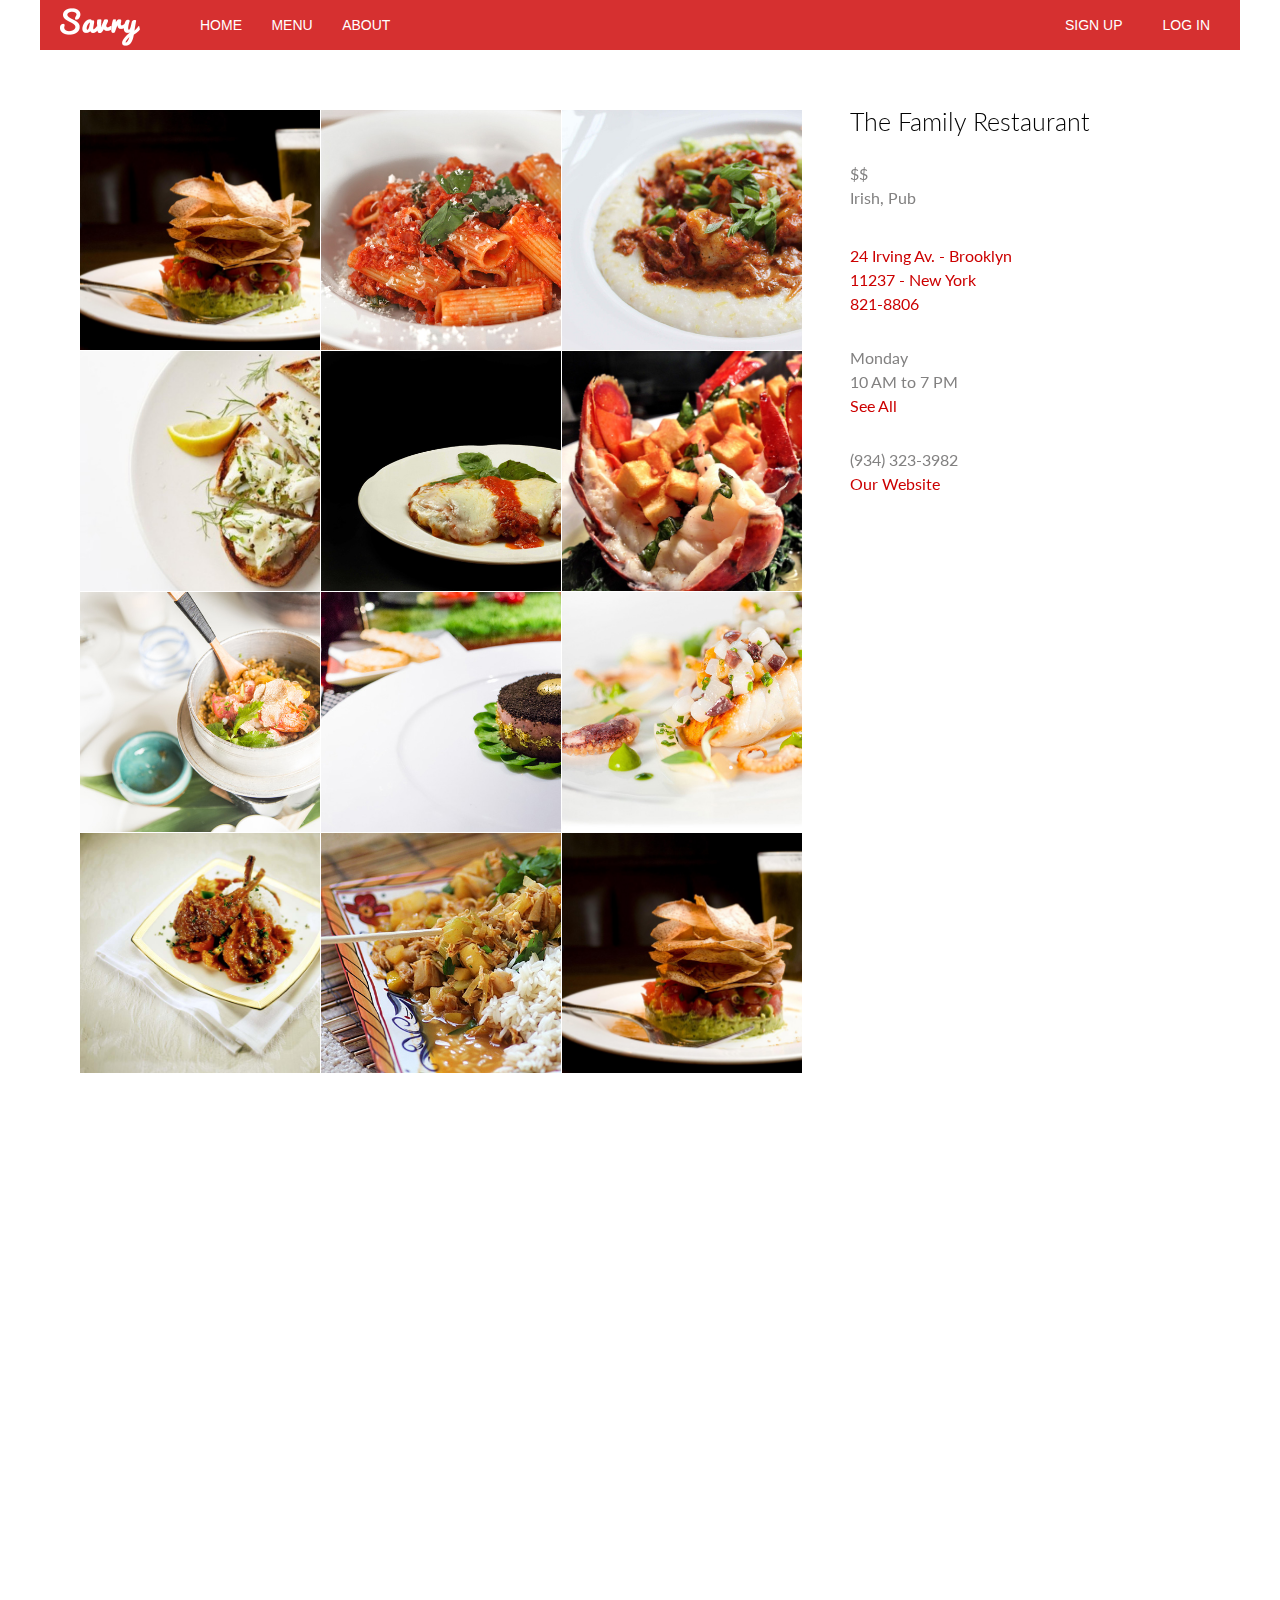
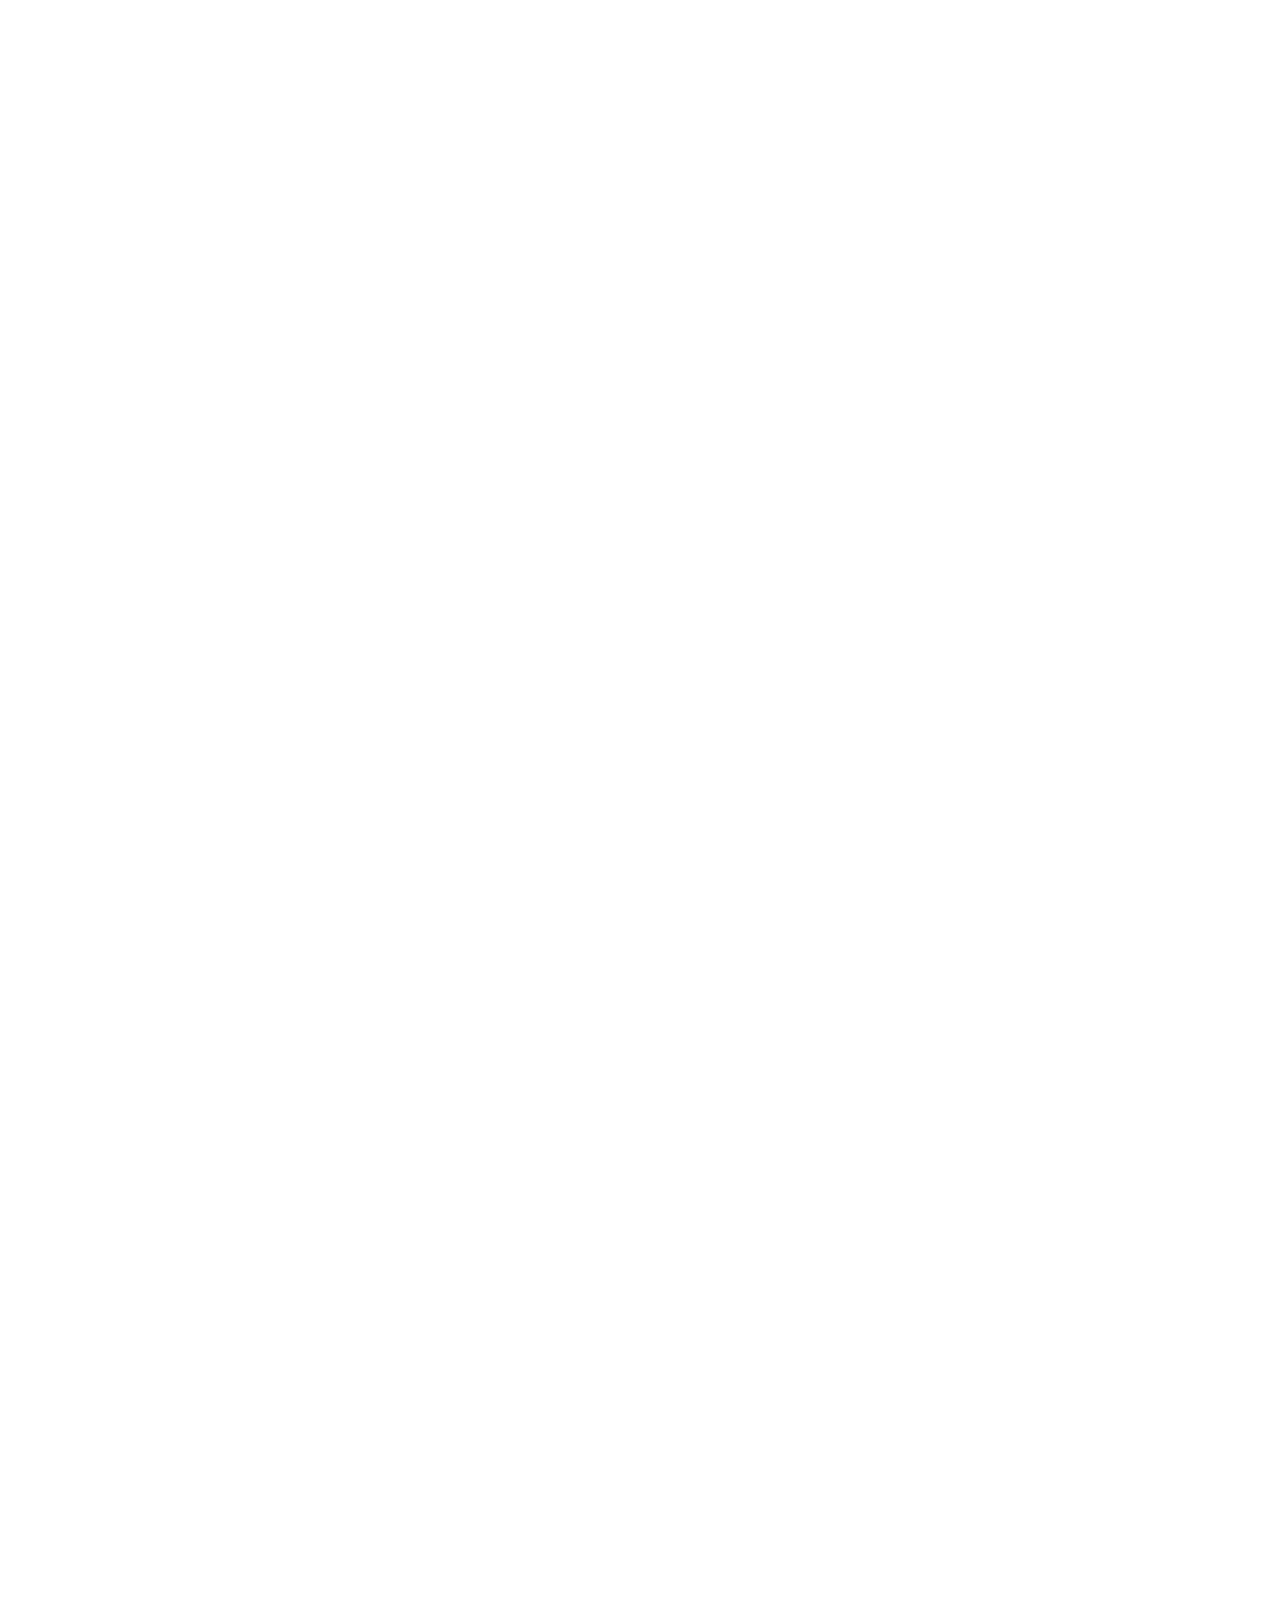
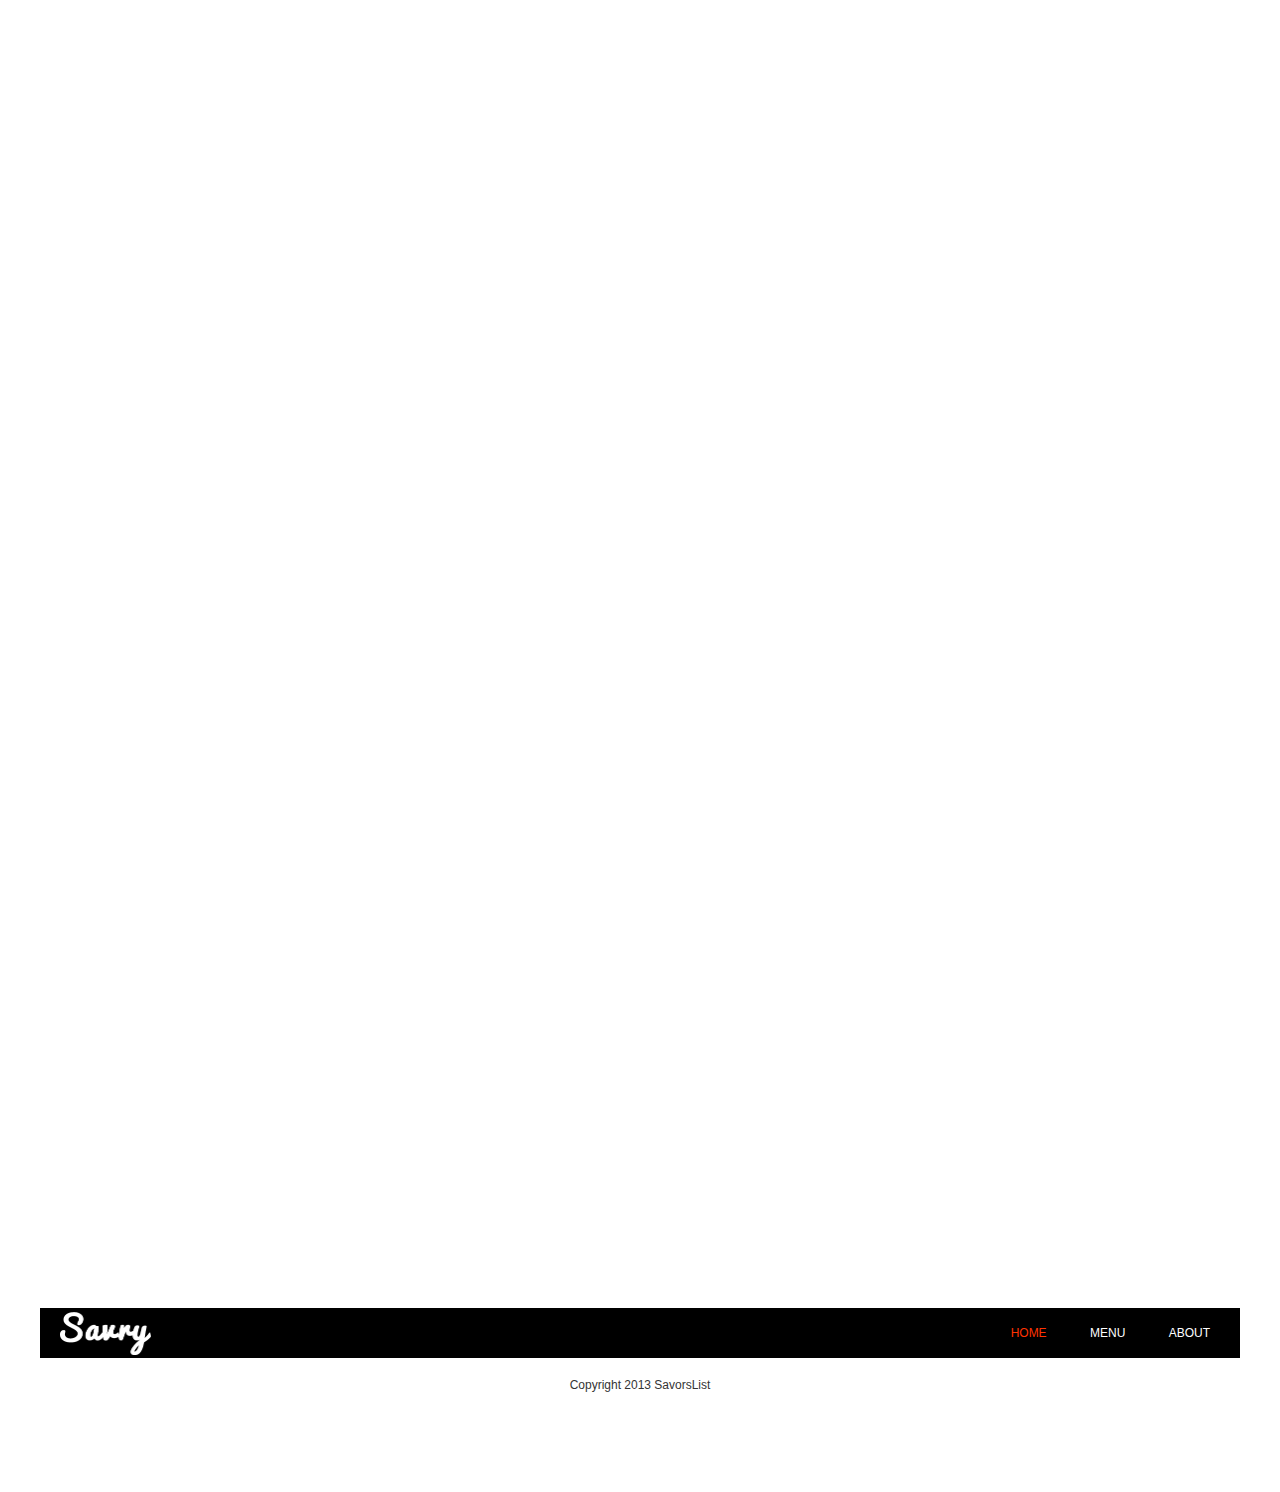
<file: rest/rest.html>
﻿<!DOCTYPE html>
<html>
<head>

	<title>SavorsList</title>
	<meta http-equiv="content-type" content="text/html; charset=utf-8" />
	<meta name="viewport" content="width=device-width, initial-scale=1.0">
	<link rel="stylesheet" type="text/css" href="css/style.css" />
	<script type="text/javascript" src="js/jquery.js"></script>
	<script type="text/javascript" src="js/init.js"></script>
	<link href='http://fonts.googleapis.com/css?family=Lato:400,300' rel='stylesheet' type='text/css'>
	<link href="http://netdna.bootstrapcdn.com/font-awesome/4.0.3/css/font-awesome.css" rel="stylesheet">


</head>

<body class="restaurant">

    <div class="wrap">

        <div class="header">
            <div class="inner">
                <div class="header-line">
                    <h1><a href="#" class="logo">SavorsList</a></h1>
                    <ul class="nav">
                        <li><a href="#">Home</a></li>
                        <li><a href="#">Menu</a></li>
                        <li><a href="#">About</a></li>
                    </ul>
                    <ul class="sign">
                        <li><a href="#">Log In</a></li>
                        <li><a href="#">Sign Up</a></li>
                    </ul>
                </div>
            </div>
        </div>

		<div class="content">
			<div class="inner">

				<div class="rest">
					<div class="rest-info">
						<h2>The Family Restaurant</h2>
						$$<br />
						Irish, Pub<br /><br />
						<div class="address">24 Irving Av. - Brooklyn<br />
						11237 - New York<br />
						821-8806</div>
						<div class="worktime">
							Monday<br />
							10 AM to 7 PM<br />
							<a href="#">See All</a>
						</div>
						<div class="phone">
							(934) 323-3982<br />
							<a href="#">Our Website</a>
						</div>

					</div>
					<div class="rest-images-cont">
						<ul class="rest-images">
							<li>
                                <img data-src="img/1.jpg" alt="" />
                                <div class="hover">
                                    <h4>Pizza Veronese</h4>
                                    <ul>
                                        <li><a href="#" class="purchase">Purchase</a> <span class="price">$24.9</span></li>
                                        <li><a href="#" class="like">Savors List</a></li>
                                        <li class="social">
                                            <a href="#" class="fb"></a>
                                            <a href="#" class="tw"></a>
                                            <a href="#" class="pt"></a>
                                        </li>
                                    </ul>
                                    <a href="#" class="resto">Le Bistro Resto</a>
                                </div>
                            </li>
							<li>
                                <img data-src="img/2.jpg" alt="" />
                                <div class="hover">
                                    <h4>Pizza Veronese</h4>
                                    <ul>
                                        <li><a href="#" class="purchase">Purchase</a> <span class="price">$24.9</span></li>
                                        <li><a href="#" class="like">Savors List</a></li>
                                        <li class="social">
                                            <a href="#" class="fb"></a>
                                            <a href="#" class="tw"></a>
                                            <a href="#" class="pt"></a>
                                        </li>
                                    </ul>
                                    <a href="#" class="resto">Le Bistro Resto</a>
                                </div>
                            </li>
							<li>
                                <img data-src="img/3.jpg" alt="" />
                                <div class="hover">
                                    <h4>Pizza Veronese</h4>
                                    <ul>
                                        <li><a href="#" class="purchase">Purchase</a> <span class="price">$24.9</span></li>
                                        <li><a href="#" class="like">Savors List</a></li>
                                        <li class="social">
                                            <a href="#" class="fb"></a>
                                            <a href="#" class="tw"></a>
                                            <a href="#" class="pt"></a>
                                        </li>
                                    </ul>
                                    <a href="#" class="resto">Le Bistro Resto</a>
                                </div>
                            </li>
							<li>
                                <img data-src="img/4.jpg" alt="" />
                                <div class="hover">
                                    <h4>Pizza Veronese</h4>
                                    <ul>
                                        <li><a href="#" class="purchase">Purchase</a> <span class="price">$24.9</span></li>
                                        <li><a href="#" class="like">Savors List</a></li>
                                        <li class="social">
                                            <a href="#" class="fb"></a>
                                            <a href="#" class="tw"></a>
                                            <a href="#" class="pt"></a>
                                        </li>
                                    </ul>
                                    <a href="#" class="resto">Le Bistro Resto</a>
                                </div>
                            </li>
							<li>
                                <img data-src="img/5.jpg" alt="" />
                                <div class="hover">
                                    <h4>Pizza Veronese</h4>
                                    <ul>
                                        <li><a href="#" class="purchase">Purchase</a> <span class="price">$24.9</span></li>
                                        <li><a href="#" class="like">Savors List</a></li>
                                        <li class="social">
                                            <a href="#" class="fb"></a>
                                            <a href="#" class="tw"></a>
                                            <a href="#" class="pt"></a>
                                        </li>
                                    </ul>
                                    <a href="#" class="resto">Le Bistro Resto</a>
                                </div>
                            </li>
							<li>
                                <img data-src="img/6.jpg" alt="" />
                                <div class="hover">
                                    <h4>Pizza Veronese</h4>
                                    <ul>
                                        <li><a href="#" class="purchase">Purchase</a> <span class="price">$24.9</span></li>
                                        <li><a href="#" class="like">Savors List</a></li>
                                        <li class="social">
                                            <a href="#" class="fb"></a>
                                            <a href="#" class="tw"></a>
                                            <a href="#" class="pt"></a>
                                        </li>
                                    </ul>
                                    <a href="#" class="resto">Le Bistro Resto</a>
                                </div>
                            </li>
							<li>
                                <img data-src="img/7.jpg" alt="" />
                                <div class="hover">
                                    <h4>Pizza Veronese</h4>
                                    <ul>
                                        <li><a href="#" class="purchase">Purchase</a> <span class="price">$24.9</span></li>
                                        <li><a href="#" class="like">Savors List</a></li>
                                        <li class="social">
                                            <a href="#" class="fb"></a>
                                            <a href="#" class="tw"></a>
                                            <a href="#" class="pt"></a>
                                        </li>
                                    </ul>
                                    <a href="#" class="resto">Le Bistro Resto</a>
                                </div>
                            </li>
							<li>
                                <img data-src="img/8.jpg" alt="" />
                                <div class="hover">
                                    <h4>Pizza Veronese</h4>
                                    <ul>
                                        <li><a href="#" class="purchase">Purchase</a> <span class="price">$24.9</span></li>
                                        <li><a href="#" class="like">Savors List</a></li>
                                        <li class="social">
                                            <a href="#" class="fb"></a>
                                            <a href="#" class="tw"></a>
                                            <a href="#" class="pt"></a>
                                        </li>
                                    </ul>
                                    <a href="#" class="resto">Le Bistro Resto</a>
                                </div>
                            </li>
							<li>
                                <img data-src="img/9.jpg" alt="" />
                                <div class="hover">
                                    <h4>Pizza Veronese</h4>
                                    <ul>
                                        <li><a href="#" class="purchase">Purchase</a> <span class="price">$24.9</span></li>
                                        <li><a href="#" class="like">Savors List</a></li>
                                        <li class="social">
                                            <a href="#" class="fb"></a>
                                            <a href="#" class="tw"></a>
                                            <a href="#" class="pt"></a>
                                        </li>
                                    </ul>
                                    <a href="#" class="resto">Le Bistro Resto</a>
                                </div>
                            </li>
							<li>
                                <img data-src="img/10.jpg" alt="" />
                                <div class="hover">
                                    <h4>Pizza Veronese</h4>
                                    <ul>
                                        <li><a href="#" class="purchase">Purchase</a> <span class="price">$24.9</span></li>
                                        <li><a href="#" class="like">Savors List</a></li>
                                        <li class="social">
                                            <a href="#" class="fb"></a>
                                            <a href="#" class="tw"></a>
                                            <a href="#" class="pt"></a>
                                        </li>
                                    </ul>
                                    <a href="#" class="resto">Le Bistro Resto</a>
                                </div>
                            </li>
							<li>
                                <img data-src="img/11.jpg" alt="" />
                                <div class="hover">
                                    <h4>Pizza Veronese</h4>
                                    <ul>
                                        <li><a href="#" class="purchase">Purchase</a> <span class="price">$24.9</span></li>
                                        <li><a href="#" class="like">Savors List</a></li>
                                        <li class="social">
                                            <a href="#" class="fb"></a>
                                            <a href="#" class="tw"></a>
                                            <a href="#" class="pt"></a>
                                        </li>
                                    </ul>
                                    <a href="#" class="resto">Le Bistro Resto</a>
                                </div>
                            </li>
							<li>
                                <img data-src="img/1.jpg" alt="" />
                                <div class="hover">
                                    <h4>Pizza Veronese</h4>
                                    <ul>
                                        <li><a href="#" class="purchase">Purchase</a> <span class="price">$24.9</span></li>
                                        <li><a href="#" class="like">Savors List</a></li>
                                        <li class="social">
                                            <a href="#" class="fb"></a>
                                            <a href="#" class="tw"></a>
                                            <a href="#" class="pt"></a>
                                        </li>
                                    </ul>
                                    <a href="#" class="resto">Le Bistro Resto</a>
                                </div>
                            </li>
							<li>
                                <img data-src="img/2.jpg" alt="" />
                                <div class="hover">
                                    <h4>Pizza Veronese</h4>
                                    <ul>
                                        <li><a href="#" class="purchase">Purchase</a> <span class="price">$24.9</span></li>
                                        <li><a href="#" class="like">Savors List</a></li>
                                        <li class="social">
                                            <a href="#" class="fb"></a>
                                            <a href="#" class="tw"></a>
                                            <a href="#" class="pt"></a>
                                        </li>
                                    </ul>
                                    <a href="#" class="resto">Le Bistro Resto</a>
                                </div>
                            </li>
							<li>
                                <img data-src="img/3.jpg" alt="" />
                                <div class="hover">
                                    <h4>Pizza Veronese</h4>
                                    <ul>
                                        <li><a href="#" class="purchase">Purchase</a> <span class="price">$24.9</span></li>
                                        <li><a href="#" class="like">Savors List</a></li>
                                        <li class="social">
                                            <a href="#" class="fb"></a>
                                            <a href="#" class="tw"></a>
                                            <a href="#" class="pt"></a>
                                        </li>
                                    </ul>
                                    <a href="#" class="resto">Le Bistro Resto</a>
                                </div>
                            </li>
							<li>
                                <img data-src="img/4.jpg" alt="" />
                                <div class="hover">
                                    <h4>Pizza Veronese</h4>
                                    <ul>
                                        <li><a href="#" class="purchase">Purchase</a> <span class="price">$24.9</span></li>
                                        <li><a href="#" class="like">Savors List</a></li>
                                        <li class="social">
                                            <a href="#" class="fb"></a>
                                            <a href="#" class="tw"></a>
                                            <a href="#" class="pt"></a>
                                        </li>
                                    </ul>
                                    <a href="#" class="resto">Le Bistro Resto</a>
                                </div>
                            </li>
							<li>
                                <img data-src="img/5.jpg" alt="" />
                                <div class="hover">
                                    <h4>Pizza Veronese</h4>
                                    <ul>
                                        <li><a href="#" class="purchase">Purchase</a> <span class="price">$24.9</span></li>
                                        <li><a href="#" class="like">Savors List</a></li>
                                        <li class="social">
                                            <a href="#" class="fb"></a>
                                            <a href="#" class="tw"></a>
                                            <a href="#" class="pt"></a>
                                        </li>
                                    </ul>
                                    <a href="#" class="resto">Le Bistro Resto</a>
                                </div>
                            </li>
							<li>
                                <img data-src="img/6.jpg" alt="" />
                                <div class="hover">
                                    <h4>Pizza Veronese</h4>
                                    <ul>
                                        <li><a href="#" class="purchase">Purchase</a> <span class="price">$24.9</span></li>
                                        <li><a href="#" class="like">Savors List</a></li>
                                        <li class="social">
                                            <a href="#" class="fb"></a>
                                            <a href="#" class="tw"></a>
                                            <a href="#" class="pt"></a>
                                        </li>
                                    </ul>
                                    <a href="#" class="resto">Le Bistro Resto</a>
                                </div>
                            </li>
							<li>
                                <img data-src="img/7.jpg" alt="" />
                                <div class="hover">
                                    <h4>Pizza Veronese</h4>
                                    <ul>
                                        <li><a href="#" class="purchase">Purchase</a> <span class="price">$24.9</span></li>
                                        <li><a href="#" class="like">Savors List</a></li>
                                        <li class="social">
                                            <a href="#" class="fb"></a>
                                            <a href="#" class="tw"></a>
                                            <a href="#" class="pt"></a>
                                        </li>
                                    </ul>
                                    <a href="#" class="resto">Le Bistro Resto</a>
                                </div>
                            </li>
							<li>
                                <img data-src="img/8.jpg" alt="" />
                                <div class="hover">
                                    <h4>Pizza Veronese</h4>
                                    <ul>
                                        <li><a href="#" class="purchase">Purchase</a> <span class="price">$24.9</span></li>
                                        <li><a href="#" class="like">Savors List</a></li>
                                        <li class="social">
                                            <a href="#" class="fb"></a>
                                            <a href="#" class="tw"></a>
                                            <a href="#" class="pt"></a>
                                        </li>
                                    </ul>
                                    <a href="#" class="resto">Le Bistro Resto</a>
                                </div>
                            </li>
							<li>
                                <img data-src="img/9.jpg" alt="" />
                                <div class="hover">
                                    <h4>Pizza Veronese</h4>
                                    <ul>
                                        <li><a href="#" class="purchase">Purchase</a> <span class="price">$24.9</span></li>
                                        <li><a href="#" class="like">Savors List</a></li>
                                        <li class="social">
                                            <a href="#" class="fb"></a>
                                            <a href="#" class="tw"></a>
                                            <a href="#" class="pt"></a>
                                        </li>
                                    </ul>
                                    <a href="#" class="resto">Le Bistro Resto</a>
                                </div>
                            </li>
							<li>
                                <img data-src="img/10.jpg" alt="" />
                                <div class="hover">
                                    <h4>Pizza Veronese</h4>
                                    <ul>
                                        <li><a href="#" class="purchase">Purchase</a> <span class="price">$24.9</span></li>
                                        <li><a href="#" class="like">Savors List</a></li>
                                        <li class="social">
                                            <a href="#" class="fb"></a>
                                            <a href="#" class="tw"></a>
                                            <a href="#" class="pt"></a>
                                        </li>
                                    </ul>
                                    <a href="#" class="resto">Le Bistro Resto</a>
                                </div>
                            </li>
							<li>
                                <img data-src="img/11.jpg" alt="" />
                                <div class="hover">
                                    <h4>Pizza Veronese</h4>
                                    <ul>
                                        <li><a href="#" class="purchase">Purchase</a> <span class="price">$24.9</span></li>
                                        <li><a href="#" class="like">Savors List</a></li>
                                        <li class="social">
                                            <a href="#" class="fb"></a>
                                            <a href="#" class="tw"></a>
                                            <a href="#" class="pt"></a>
                                        </li>
                                    </ul>
                                    <a href="#" class="resto">Le Bistro Resto</a>
                                </div>
                            </li>
							<li>
                                <img data-src="img/1.jpg" alt="" />
                                <div class="hover">
                                    <h4>Pizza Veronese</h4>
                                    <ul>
                                        <li><a href="#" class="purchase">Purchase</a> <span class="price">$24.9</span></li>
                                        <li><a href="#" class="like">Savors List</a></li>
                                        <li class="social">
                                            <a href="#" class="fb"></a>
                                            <a href="#" class="tw"></a>
                                            <a href="#" class="pt"></a>
                                        </li>
                                    </ul>
                                    <a href="#" class="resto">Le Bistro Resto</a>
                                </div>
                            </li>
							<li>
                                <img data-src="img/2.jpg" alt="" />
                                <div class="hover">
                                    <h4>Pizza Veronese</h4>
                                    <ul>
                                        <li><a href="#" class="purchase">Purchase</a> <span class="price">$24.9</span></li>
                                        <li><a href="#" class="like">Savors List</a></li>
                                        <li class="social">
                                            <a href="#" class="fb"></a>
                                            <a href="#" class="tw"></a>
                                            <a href="#" class="pt"></a>
                                        </li>
                                    </ul>
                                    <a href="#" class="resto">Le Bistro Resto</a>
                                </div>
                            </li>
							<li>
                                <img data-src="img/3.jpg" alt="" />
                                <div class="hover">
                                    <h4>Pizza Veronese</h4>
                                    <ul>
                                        <li><a href="#" class="purchase">Purchase</a> <span class="price">$24.9</span></li>
                                        <li><a href="#" class="like">Savors List</a></li>
                                        <li class="social">
                                            <a href="#" class="fb"></a>
                                            <a href="#" class="tw"></a>
                                            <a href="#" class="pt"></a>
                                        </li>
                                    </ul>
                                    <a href="#" class="resto">Le Bistro Resto</a>
                                </div>
                            </li>
							<li>
                                <img data-src="img/4.jpg" alt="" />
                                <div class="hover">
                                    <h4>Pizza Veronese</h4>
                                    <ul>
                                        <li><a href="#" class="purchase">Purchase</a> <span class="price">$24.9</span></li>
                                        <li><a href="#" class="like">Savors List</a></li>
                                        <li class="social">
                                            <a href="#" class="fb"></a>
                                            <a href="#" class="tw"></a>
                                            <a href="#" class="pt"></a>
                                        </li>
                                    </ul>
                                    <a href="#" class="resto">Le Bistro Resto</a>
                                </div>
                            </li>
							<li>
                                <img data-src="img/5.jpg" alt="" />
                                <div class="hover">
                                    <h4>Pizza Veronese</h4>
                                    <ul>
                                        <li><a href="#" class="purchase">Purchase</a> <span class="price">$24.9</span></li>
                                        <li><a href="#" class="like">Savors List</a></li>
                                        <li class="social">
                                            <a href="#" class="fb"></a>
                                            <a href="#" class="tw"></a>
                                            <a href="#" class="pt"></a>
                                        </li>
                                    </ul>
                                    <a href="#" class="resto">Le Bistro Resto</a>
                                </div>
                            </li>
							<li>
                                <img data-src="img/6.jpg" alt="" />
                                <div class="hover">
                                    <h4>Pizza Veronese</h4>
                                    <ul>
                                        <li><a href="#" class="purchase">Purchase</a> <span class="price">$24.9</span></li>
                                        <li><a href="#" class="like">Savors List</a></li>
                                        <li class="social">
                                            <a href="#" class="fb"></a>
                                            <a href="#" class="tw"></a>
                                            <a href="#" class="pt"></a>
                                        </li>
                                    </ul>
                                    <a href="#" class="resto">Le Bistro Resto</a>
                                </div>
                            </li>
							<li>
                                <img data-src="img/7.jpg" alt="" />
                                <div class="hover">
                                    <h4>Pizza Veronese</h4>
                                    <ul>
                                        <li><a href="#" class="purchase">Purchase</a> <span class="price">$24.9</span></li>
                                        <li><a href="#" class="like">Savors List</a></li>
                                        <li class="social">
                                            <a href="#" class="fb"></a>
                                            <a href="#" class="tw"></a>
                                            <a href="#" class="pt"></a>
                                        </li>
                                    </ul>
                                    <a href="#" class="resto">Le Bistro Resto</a>
                                </div>
                            </li>
							<li>
                                <img data-src="img/8.jpg" alt="" />
                                <div class="hover">
                                    <h4>Pizza Veronese</h4>
                                    <ul>
                                        <li><a href="#" class="purchase">Purchase</a> <span class="price">$24.9</span></li>
                                        <li><a href="#" class="like">Savors List</a></li>
                                        <li class="social">
                                            <a href="#" class="fb"></a>
                                            <a href="#" class="tw"></a>
                                            <a href="#" class="pt"></a>
                                        </li>
                                    </ul>
                                    <a href="#" class="resto">Le Bistro Resto</a>
                                </div>
                            </li>
							<li>
                                <img data-src="img/9.jpg" alt="" />
                                <div class="hover">
                                    <h4>Pizza Veronese</h4>
                                    <ul>
                                        <li><a href="#" class="purchase">Purchase</a> <span class="price">$24.9</span></li>
                                        <li><a href="#" class="like">Savors List</a></li>
                                        <li class="social">
                                            <a href="#" class="fb"></a>
                                            <a href="#" class="tw"></a>
                                            <a href="#" class="pt"></a>
                                        </li>
                                    </ul>
                                    <a href="#" class="resto">Le Bistro Resto</a>
                                </div>
                            </li>
							<li>
                                <img data-src="img/10.jpg" alt="" />
                                <div class="hover">
                                    <h4>Pizza Veronese</h4>
                                    <ul>
                                        <li><a href="#" class="purchase">Purchase</a> <span class="price">$24.9</span></li>
                                        <li><a href="#" class="like">Savors List</a></li>
                                        <li class="social">
                                            <a href="#" class="fb"></a>
                                            <a href="#" class="tw"></a>
                                            <a href="#" class="pt"></a>
                                        </li>
                                    </ul>
                                    <a href="#" class="resto">Le Bistro Resto</a>
                                </div>
                            </li>
							<li>
                                <img data-src="img/11.jpg" alt="" />
                                <div class="hover">
                                    <h4>Pizza Veronese</h4>
                                    <ul>
                                        <li><a href="#" class="purchase">Purchase</a> <span class="price">$24.9</span></li>
                                        <li><a href="#" class="like">Savors List</a></li>
                                        <li class="social">
                                            <a href="#" class="fb"></a>
                                            <a href="#" class="tw"></a>
                                            <a href="#" class="pt"></a>
                                        </li>
                                    </ul>
                                    <a href="#" class="resto">Le Bistro Resto</a>
                                </div>
                            </li>
							<li>
                                <img data-src="img/1.jpg" alt="" />
                                <div class="hover">
                                    <h4>Pizza Veronese</h4>
                                    <ul>
                                        <li><a href="#" class="purchase">Purchase</a> <span class="price">$24.9</span></li>
                                        <li><a href="#" class="like">Savors List</a></li>
                                        <li class="social">
                                            <a href="#" class="fb"></a>
                                            <a href="#" class="tw"></a>
                                            <a href="#" class="pt"></a>
                                        </li>
                                    </ul>
                                    <a href="#" class="resto">Le Bistro Resto</a>
                                </div>
                            </li>
							<li>
                                <img data-src="img/2.jpg" alt="" />
                                <div class="hover">
                                    <h4>Pizza Veronese</h4>
                                    <ul>
                                        <li><a href="#" class="purchase">Purchase</a> <span class="price">$24.9</span></li>
                                        <li><a href="#" class="like">Savors List</a></li>
                                        <li class="social">
                                            <a href="#" class="fb"></a>
                                            <a href="#" class="tw"></a>
                                            <a href="#" class="pt"></a>
                                        </li>
                                    </ul>
                                    <a href="#" class="resto">Le Bistro Resto</a>
                                </div>
                            </li>
							<li>
                                <img data-src="img/3.jpg" alt="" />
                                <div class="hover">
                                    <h4>Pizza Veronese</h4>
                                    <ul>
                                        <li><a href="#" class="purchase">Purchase</a> <span class="price">$24.9</span></li>
                                        <li><a href="#" class="like">Savors List</a></li>
                                        <li class="social">
                                            <a href="#" class="fb"></a>
                                            <a href="#" class="tw"></a>
                                            <a href="#" class="pt"></a>
                                        </li>
                                    </ul>
                                    <a href="#" class="resto">Le Bistro Resto</a>
                                </div>
                            </li>
							<li>
                                <img data-src="img/4.jpg" alt="" />
                                <div class="hover">
                                    <h4>Pizza Veronese</h4>
                                    <ul>
                                        <li><a href="#" class="purchase">Purchase</a> <span class="price">$24.9</span></li>
                                        <li><a href="#" class="like">Savors List</a></li>
                                        <li class="social">
                                            <a href="#" class="fb"></a>
                                            <a href="#" class="tw"></a>
                                            <a href="#" class="pt"></a>
                                        </li>
                                    </ul>
                                    <a href="#" class="resto">Le Bistro Resto</a>
                                </div>
                            </li>
							<li>
                                <img data-src="img/5.jpg" alt="" />
                                <div class="hover">
                                    <h4>Pizza Veronese</h4>
                                    <ul>
                                        <li><a href="#" class="purchase">Purchase</a> <span class="price">$24.9</span></li>
                                        <li><a href="#" class="like">Savors List</a></li>
                                        <li class="social">
                                            <a href="#" class="fb"></a>
                                            <a href="#" class="tw"></a>
                                            <a href="#" class="pt"></a>
                                        </li>
                                    </ul>
                                    <a href="#" class="resto">Le Bistro Resto</a>
                                </div>
                            </li>
							<li>
                                <img data-src="img/6.jpg" alt="" />
                                <div class="hover">
                                    <h4>Pizza Veronese</h4>
                                    <ul>
                                        <li><a href="#" class="purchase">Purchase</a> <span class="price">$24.9</span></li>
                                        <li><a href="#" class="like">Savors List</a></li>
                                        <li class="social">
                                            <a href="#" class="fb"></a>
                                            <a href="#" class="tw"></a>
                                            <a href="#" class="pt"></a>
                                        </li>
                                    </ul>
                                    <a href="#" class="resto">Le Bistro Resto</a>
                                </div>
                            </li>
							<li>
                                <img data-src="img/7.jpg" alt="" />
                                <div class="hover">
                                    <h4>Pizza Veronese</h4>
                                    <ul>
                                        <li><a href="#" class="purchase">Purchase</a> <span class="price">$24.9</span></li>
                                        <li><a href="#" class="like">Savors List</a></li>
                                        <li class="social">
                                            <a href="#" class="fb"></a>
                                            <a href="#" class="tw"></a>
                                            <a href="#" class="pt"></a>
                                        </li>
                                    </ul>
                                    <a href="#" class="resto">Le Bistro Resto</a>
                                </div>
                            </li>
							<li>
                                <img data-src="img/8.jpg" alt="" />
                                <div class="hover">
                                    <h4>Pizza Veronese</h4>
                                    <ul>
                                        <li><a href="#" class="purchase">Purchase</a> <span class="price">$24.9</span></li>
                                        <li><a href="#" class="like">Savors List</a></li>
                                        <li class="social">
                                            <a href="#" class="fb"></a>
                                            <a href="#" class="tw"></a>
                                            <a href="#" class="pt"></a>
                                        </li>
                                    </ul>
                                    <a href="#" class="resto">Le Bistro Resto</a>
                                </div>
                            </li>
							<li>
                                <img data-src="img/9.jpg" alt="" />
                                <div class="hover">
                                    <h4>Pizza Veronese</h4>
                                    <ul>
                                        <li><a href="#" class="purchase">Purchase</a> <span class="price">$24.9</span></li>
                                        <li><a href="#" class="like">Savors List</a></li>
                                        <li class="social">
                                            <a href="#" class="fb"></a>
                                            <a href="#" class="tw"></a>
                                            <a href="#" class="pt"></a>
                                        </li>
                                    </ul>
                                    <a href="#" class="resto">Le Bistro Resto</a>
                                </div>
                            </li>
							<li>
                                <img data-src="img/10.jpg" alt="" />
                                <div class="hover">
                                    <h4>Pizza Veronese</h4>
                                    <ul>
                                        <li><a href="#" class="purchase">Purchase</a> <span class="price">$24.9</span></li>
                                        <li><a href="#" class="like">Savors List</a></li>
                                        <li class="social">
                                            <a href="#" class="fb"></a>
                                            <a href="#" class="tw"></a>
                                            <a href="#" class="pt"></a>
                                        </li>
                                    </ul>
                                    <a href="#" class="resto">Le Bistro Resto</a>
                                </div>
                            </li>
							<li>
                                <img data-src="img/11.jpg" alt="" />
                                <div class="hover">
                                    <h4>Pizza Veronese</h4>
                                    <ul>
                                        <li><a href="#" class="purchase">Purchase</a> <span class="price">$24.9</span></li>
                                        <li><a href="#" class="like">Savors List</a></li>
                                        <li class="social">
                                            <a href="#" class="fb"></a>
                                            <a href="#" class="tw"></a>
                                            <a href="#" class="pt"></a>
                                        </li>
                                    </ul>
                                    <a href="#" class="resto">Le Bistro Resto</a>
                                </div>
                            </li>
							<li>
                                <img data-src="img/1.jpg" alt="" />
                                <div class="hover">
                                    <h4>Pizza Veronese</h4>
                                    <ul>
                                        <li><a href="#" class="purchase">Purchase</a> <span class="price">$24.9</span></li>
                                        <li><a href="#" class="like">Savors List</a></li>
                                        <li class="social">
                                            <a href="#" class="fb"></a>
                                            <a href="#" class="tw"></a>
                                            <a href="#" class="pt"></a>
                                        </li>
                                    </ul>
                                    <a href="#" class="resto">Le Bistro Resto</a>
                                </div>
                            </li>
							<li>
                                <img data-src="img/2.jpg" alt="" />
                                <div class="hover">
                                    <h4>Pizza Veronese</h4>
                                    <ul>
                                        <li><a href="#" class="purchase">Purchase</a> <span class="price">$24.9</span></li>
                                        <li><a href="#" class="like">Savors List</a></li>
                                        <li class="social">
                                            <a href="#" class="fb"></a>
                                            <a href="#" class="tw"></a>
                                            <a href="#" class="pt"></a>
                                        </li>
                                    </ul>
                                    <a href="#" class="resto">Le Bistro Resto</a>
                                </div>
                            </li>
							<li>
                                <img data-src="img/3.jpg" alt="" />
                                <div class="hover">
                                    <h4>Pizza Veronese</h4>
                                    <ul>
                                        <li><a href="#" class="purchase">Purchase</a> <span class="price">$24.9</span></li>
                                        <li><a href="#" class="like">Savors List</a></li>
                                        <li class="social">
                                            <a href="#" class="fb"></a>
                                            <a href="#" class="tw"></a>
                                            <a href="#" class="pt"></a>
                                        </li>
                                    </ul>
                                    <a href="#" class="resto">Le Bistro Resto</a>
                                </div>
                            </li>
							<li>
                                <img data-src="img/4.jpg" alt="" />
                                <div class="hover">
                                    <h4>Pizza Veronese</h4>
                                    <ul>
                                        <li><a href="#" class="purchase">Purchase</a> <span class="price">$24.9</span></li>
                                        <li><a href="#" class="like">Savors List</a></li>
                                        <li class="social">
                                            <a href="#" class="fb"></a>
                                            <a href="#" class="tw"></a>
                                            <a href="#" class="pt"></a>
                                        </li>
                                    </ul>
                                    <a href="#" class="resto">Le Bistro Resto</a>
                                </div>
                            </li>
							<li>
                                <img data-src="img/5.jpg" alt="" />
                                <div class="hover">
                                    <h4>Pizza Veronese</h4>
                                    <ul>
                                        <li><a href="#" class="purchase">Purchase</a> <span class="price">$24.9</span></li>
                                        <li><a href="#" class="like">Savors List</a></li>
                                        <li class="social">
                                            <a href="#" class="fb"></a>
                                            <a href="#" class="tw"></a>
                                            <a href="#" class="pt"></a>
                                        </li>
                                    </ul>
                                    <a href="#" class="resto">Le Bistro Resto</a>
                                </div>
                            </li>
							<li>
                                <img data-src="img/6.jpg" alt="" />
                                <div class="hover">
                                    <h4>Pizza Veronese</h4>
                                    <ul>
                                        <li><a href="#" class="purchase">Purchase</a> <span class="price">$24.9</span></li>
                                        <li><a href="#" class="like">Savors List</a></li>
                                        <li class="social">
                                            <a href="#" class="fb"></a>
                                            <a href="#" class="tw"></a>
                                            <a href="#" class="pt"></a>
                                        </li>
                                    </ul>
                                    <a href="#" class="resto">Le Bistro Resto</a>
                                </div>
                            </li>
							<li>
                                <img data-src="img/7.jpg" alt="" />
                                <div class="hover">
                                    <h4>Pizza Veronese</h4>
                                    <ul>
                                        <li><a href="#" class="purchase">Purchase</a> <span class="price">$24.9</span></li>
                                        <li><a href="#" class="like">Savors List</a></li>
                                        <li class="social">
                                            <a href="#" class="fb"></a>
                                            <a href="#" class="tw"></a>
                                            <a href="#" class="pt"></a>
                                        </li>
                                    </ul>
                                    <a href="#" class="resto">Le Bistro Resto</a>
                                </div>
                            </li>
							<li>
                                <img data-src="img/8.jpg" alt="" />
                                <div class="hover">
                                    <h4>Pizza Veronese</h4>
                                    <ul>
                                        <li><a href="#" class="purchase">Purchase</a> <span class="price">$24.9</span></li>
                                        <li><a href="#" class="like">Savors List</a></li>
                                        <li class="social">
                                            <a href="#" class="fb"></a>
                                            <a href="#" class="tw"></a>
                                            <a href="#" class="pt"></a>
                                        </li>
                                    </ul>
                                    <a href="#" class="resto">Le Bistro Resto</a>
                                </div>
                            </li>
							<li>
                                <img data-src="img/9.jpg" alt="" />
                                <div class="hover">
                                    <h4>Pizza Veronese</h4>
                                    <ul>
                                        <li><a href="#" class="purchase">Purchase</a> <span class="price">$24.9</span></li>
                                        <li><a href="#" class="like">Savors List</a></li>
                                        <li class="social">
                                            <a href="#" class="fb"></a>
                                            <a href="#" class="tw"></a>
                                            <a href="#" class="pt"></a>
                                        </li>
                                    </ul>
                                    <a href="#" class="resto">Le Bistro Resto</a>
                                </div>
                            </li>
							<li>
                                <img data-src="img/10.jpg" alt="" />
                                <div class="hover">
                                    <h4>Pizza Veronese</h4>
                                    <ul>
                                        <li><a href="#" class="purchase">Purchase</a> <span class="price">$24.9</span></li>
                                        <li><a href="#" class="like">Savors List</a></li>
                                        <li class="social">
                                            <a href="#" class="fb"></a>
                                            <a href="#" class="tw"></a>
                                            <a href="#" class="pt"></a>
                                        </li>
                                    </ul>
                                    <a href="#" class="resto">Le Bistro Resto</a>
                                </div>
                            </li>
						</ul>
					</div>

				</div>

			</div>
		</div>

		<div class="footer">
			<div class="inner">
				<div class="footer-line">
					<ul class="nav">
						<li><a href="#" class="active">Home</a></li>
						<li><a href="#">Menu</a></li>
						<li><a href="#">About</a></li>
					</ul>
					<a href="#" class="logo">SavorsList</a>
				</div>
				<div class="copy">
						Copyright 2013 SavorsList
				</div>
			</div>
		</div>

    </div>

</body>
</html>
</file>
<file: rest/css/style.css>
﻿body { padding: 0; margin: 0; color: #343434; font-family: "Helvetica Neue", Helvetica; background: #fff; }
a { 	color: #369; outline: none; text-decoration: underline; }
a:hover { text-decoration: none; }
img{ border: 0; vertical-align: middle; }
input { outline: none; vertical-align: middle; }
h1,h2,h3,h4,h5,h6,ul,ol,li,dl,dt,dd,p,form,fieldset { border: 0; margin: 0; padding: 0; list-style-type: none; }
h1, h2, h3, h4, h5, h6 { color: #000; font-weight: 700; text-decoration: none; }
h1{font-size: 130%;} h2{font-size: 120%;} h3{font-size: 110%;} h4{font-size: 100%;} h5{font-size: 90%;} h6{font-size: 80%;}

.wrap { }
.center { text-align: center; }
.inner { width: 1200px; margin: 0 auto; position: relative; }

.header { color: #fff; padding:0 0 20px;}
.header-line { background: #D63030; overflow: hidden;}
.header h1 { float: left; padding: 8px 20px 0 20px;}
.header .logo { width: 80px; height: 38px; display: block; background: url(../img/logo.png) no-repeat 0 0; background-size: 80px 38px; text-indent: -10000px; }
.header .sign { float: right; overflow: hidden; }
.header .sign li { line-height: 49px; text-transform: uppercase; float: right; padding: 0 30px 0 10px; }
.header .nav { float: left; padding-left: 40px; }
.header .nav li { line-height: 49px; padding: 0 25px 0 0; text-transform: uppercase; display: inline-block;  }
.header .sign li a,
.header .nav li a { color: #fff; font-size: 14px; text-decoration: none; }
.header .sign li a:hover,
.header .nav li a:hover { text-decoration: underline; }

.content { font-size: 16px; line-height: 24px; padding: 0;  }

ul.dishes { width: 100%; overflow: hidden; }
ul.dishes>li { height: 399px; width: 399px; margin: 0 1px 1px 0; float: left; overflow: hidden; position: relative; }
ul.dishes>li img { height: 100%; width: auto; }
ul.dishes>li div.hover { display: none; position: absolute; top: 0; left: 0; height: 100%; width: 100%; background: rgba(255,255,255,0.8); }
ul.dishes>li:hover div.hover { display: block; }
ul.dishes>li { font-family: 'Lato', sans-serif; text-align: center; text-transform: uppercase; }
ul.dishes>li h4 { color: #cc0000; font-size: 30px; font-weight: 400; padding: 20px 0 20px; }
ul.dishes ul { width: 305px; margin: 0 auto; }
ul.dishes ul li { line-height: 50px; border-top: solid 1px #000; }
ul.dishes ul li:first-child { line-height: 36px; text-align: left; border-top: none; padding: 20px 0 20px; }
ul.dishes span.price { color: #000; font-size: 30px; font-weight: 300;  }
ul.dishes a.resto { color: #000; font-size: 18px; text-transform: none; text-decoration: none;  bottom: 10px; left: 15px; position: absolute; display: block; padding: 10px 0 10px 35px; background: url(../img/map-icon.png) no-repeat 0 5px; }
ul.dishes a.resto:hover { color: #f30; background-position: 0 -63px; }
ul.dishes a.purchase { color: #fff; font-size: 14px; text-decoration: none; padding: 0 15px; float: right; line-height: 36px; background: #c00; }
ul.dishes a.purchase:hover { background: #b00; }
ul.dishes a.like { color: #000; text-decoration: none; padding-left: 40px; display: inline-block; background: url(../img/icons.png) no-repeat -10px 4px; }
ul.dishes a.like:hover { color: #cc0000; background-position: -10px -56px;}
ul.dishes .social {  }
ul.dishes .social a { display: inline-block; line-height: 33px; width: 35px; height: 35px; margin: 10px 5px; background: url(../img/icons.png) no-repeat 50% 0; }
ul.dishes .social a.fb { background-position: 50% -115px; }
ul.dishes .social a.fb:hover { background-position: 50% -177px; }
ul.dishes .social a.tw { background-position: 50% -242px; }
ul.dishes .social a.tw:hover { background-position: 50% -305px; }
ul.dishes .social a.pt { background-position: 50% -386px; }
ul.dishes .social a.pt:hover { background-position: 50% -452px; }

.dish { padding: 80px 40px; position: relative; }
.dish-info { font-family: 'Lato', sans-serif; float: right; width: 360px; margin: 0 0 0 0; }
.dish-image-cont { margin-right: 380px; }
.dish-image { text-align: center; overflow: hidden; }
.dish-image img { max-width: 100%; }
.dish-info h2 { font-size: 25px; font-weight: 300; line-height: 41px; margin: -9px 0 0; }
.dish-info p { color: #999; font-size: 16px; line-height: 22px;}
.dish-info .price { padding: 20px 0; line-height: 43px; }
.dish-info .price span { font-size: 26px; font-weight: 300; }
.dish-info .price a { color: #fff; font-size: 22px; text-decoration: none; text-transform: uppercase; padding: 0 15px; float: right; line-height: 43px; background: #c00; }
.dish-info .price a:hover { background: #b00; }
.dish-info .resto { color: #000; font-size: 18px; text-transform: none; text-decoration: none;  display: block; padding: 10px 0 10px 0;}
.dish-info .resto:hover { color: #cc0000; }
.dish-info .resto i { font-size: 34px; margin-right: 10px;}
.dish-social { position: absolute; right: 420px; top: 30px; }
.dish-social a { margin-right: 5px; }
.dish-social i { background: #fff; color: #c00; font-size: 45px;}
.dish-social i:hover { color: #555; }
.fa-heart-o:hover { color: #555; }
.fa-heart.active { color: #c00 !important;}
.dish-social .fa-facebook-square { color: #3b5998; }
.dish-social .fa-facebook-square:hover { color: #23407e; }
.dish-social .fa-twitter-square { color: #3399cc;}
.dish-social .fa-twitter-square:hover { color: #1f739d;}
.dish-social .fa-pinterest-square { color: #c70c0c;}
.dish-social .fa-pinterest-square:hover { color: #a40e0e;}

.rest { padding: 0 40px 40px; position: relative; }
.rest-info { color: #828181; font-family: 'Lato', sans-serif; position: fixed; left: 50%; width: 360px; margin: 0 0 0 210px; padding: 40px 0 0;}
.rest-images-cont { margin-right: 380px; padding: 40px 0 0; }
.rest-images { text-align: center; overflow: hidden; }
.rest-images>li { width: 240px; height: 240px; margin: 0 1px 1px 0; overflow: hidden; float: left; position: relative}
.rest-images>li img { height: 100%; width: auto; }
.rest-images>li div.hover { display: none; position: absolute; top: 0; left: 0; height: 100%; width: 100%; background: rgba(255,255,255,0.8); }
.rest-images>li:hover div.hover { display: block; }
.rest-images>li { font-family: 'Lato', sans-serif; text-align: center; text-transform: uppercase; }
.rest-images>li h4 { color: #cc0000; font-size: 20px; font-weight: 400; padding: 10px 0; }
.rest-images ul { width: 200px; margin: 0 auto; }
.rest-images ul li { line-height: 30px; border-top: solid 1px #000; }
.rest-images ul li:first-child { line-height: 20px; text-align: left; border-top: none; padding: 10px 0 10px; }
.rest-images span.price { color: #000; font-size: 16px; font-weight: 300;  }
.rest-images a.resto { color: #000; font-size: 10px; text-transform: none; text-decoration: none;  bottom: 5px; left: 8px; position: absolute; display: block; padding: 0 0 5px 18px; background: url(../img/map-icon-small.png) no-repeat 0 2px; }
.rest-images a.resto:hover { color: #f30; background-position: 0 -32px; }
.rest-images a.purchase { color: #fff; font-size: 10px; text-decoration: none; padding: 0 15px; float: right; line-height: 20px; background: #c00; }
.rest-images a.purchase:hover { background: #b00; }
.rest-images a.like { line-height: 50px; color: #000; text-decoration: none; padding-left: 40px; display: inline-block; background: url(../img/icons.png) no-repeat -10px 4px; }
.rest-images a.like:hover { color: #cc0000; background-position: -10px -56px;}
.rest-images .social {  }
.rest-images .social a { display: inline-block; line-height: 33px; width: 35px; height: 35px; margin: 10px 5px; background: url(../img/icons.png) no-repeat 50% 0; }
.rest-images .social a.fb { background-position: 50% -115px; }
.rest-images .social a.fb:hover { background-position: 50% -177px; }
.rest-images .social a.tw { background-position: 50% -242px; }
.rest-images .social a.tw:hover { background-position: 50% -305px; }
.rest-images .social a.pt { background-position: 50% -386px; }
.rest-images .social a.pt:hover { background-position: 50% -452px; }
.rest-info h2 { font-size: 25px; font-weight: 300; line-height: 41px; margin: -9px 0 20px; }
.rest-info p { color: #999; font-size: 16px; line-height: 22px;}
.rest-info .address { color: #c00; padding: 10px 0 30px;}
.rest-info .worktime { padding: 0 0 30px;}
.rest-info .worktime a,
.rest-info .phone a { color: #c00; text-decoration: none; }
.rest-info .worktime a:hover,
.rest-info .phone a:hover { text-decoration: underline; }

.footer { font-size: 12px; text-align: center; padding: 20px 0 80px; }
.footer-line { background: #000; position: relative; }
.footer-line .logo { position: absolute; top: 4px; left: 20px; width: 91px; height: 43px; display: block; background: url(../img/logo_btm.png) no-repeat 0 0; background-size: 91px 43px; text-indent: -10000px; }
.footer .nav { text-align: right; }
.footer .nav li { line-height: 50px; display: inline; padding: 0 30px 0 10px;}
.footer .nav li a { color: #fff; font-size: 12px; text-transform: uppercase; text-decoration: none; }
.footer .nav li a:hover,
.footer .nav li a.active { color: #f30; }
.footer .copy { padding: 20px 0; }
</file>
